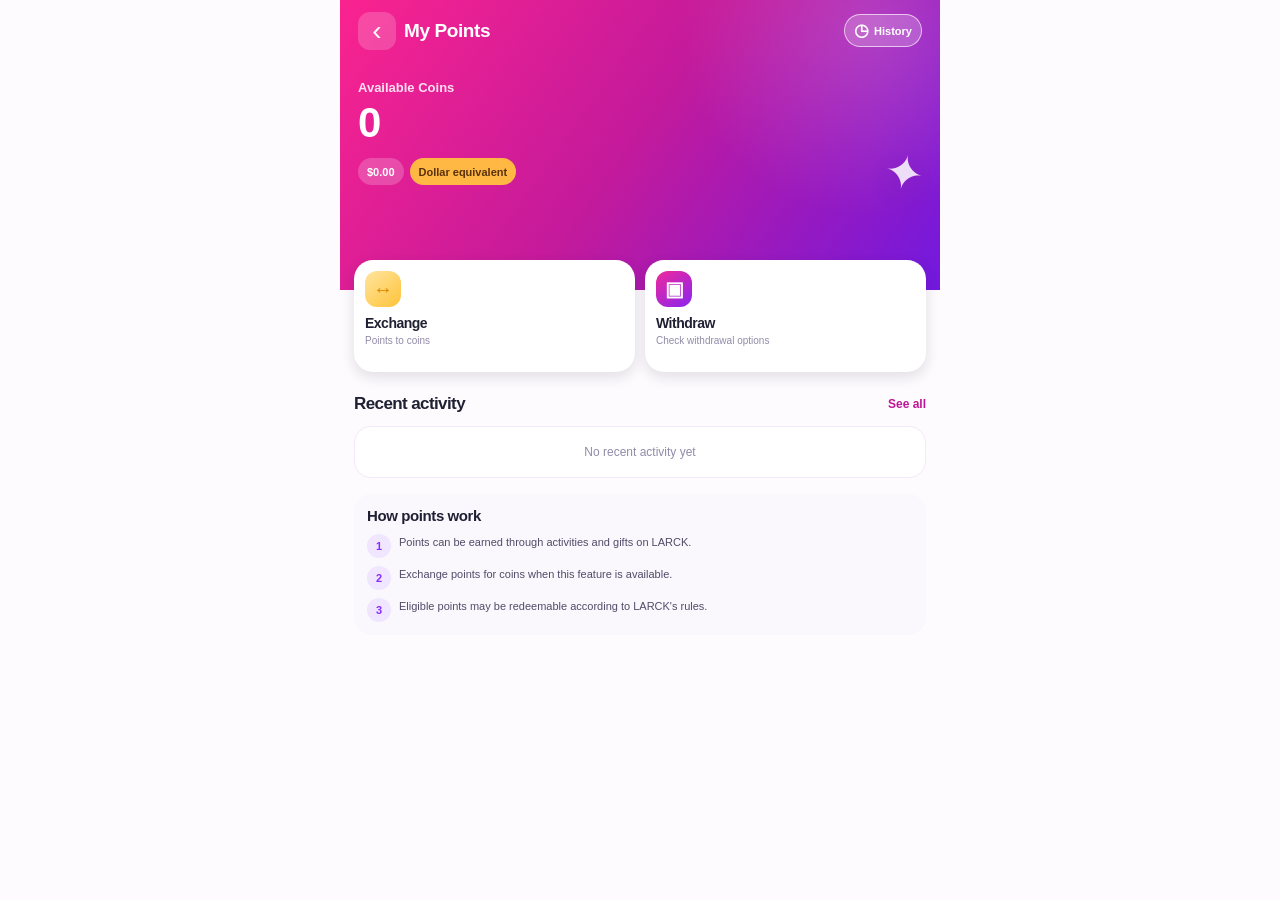
<file: points.html>
<!DOCTYPE html>
<html lang="en">
<head>
    <meta charset="UTF-8">
    <meta name="viewport" content="width=device-width, initial-scale=1.0">

    <title>LARCK - My Points</title>
    <link rel="stylesheet" href="points.css">
</head>
<body>

    <main class="points-page">

        <!-- GRADIENT HEADER -->
        <header class="points-hero">

            <div class="points-topbar">
                <button class="back-button" id="backButton" aria-label="Go back">‹</button>
                <h1>My Points</h1>
                <button class="history-button" id="historyButton">
                    <span class="history-icon">◷</span>
                    History
                </button>
            </div>

            
<div class="balance-area">
    <p class="balance-label">Available Coins</p>
    <h2 id="pointsBalance">0</h2>

    <div class="balance-badges">
        <span class="value-badge" id="pointsValue">$0.00</span>
        <span class="conversion-badge">Dollar equivalent</span>
    </div>
</div>


            <div class="points-decoration" aria-hidden="true">✦</div>
        </header>

        <!-- ACTION CARDS -->
        <section class="action-cards">

            <button class="action-card" id="exchangeButton">
                <span class="action-icon exchange-icon">↔</span>
                <span class="action-title">Exchange</span>
                <span class="action-description">Points to coins</span>
            </button>

            <button class="action-card" id="withdrawButton">
                <span class="action-icon withdraw-icon">▣</span>
                <span class="action-title">Withdraw</span>
                <span class="action-description">Check withdrawal options</span>
            </button>

        </section>

        <!-- RECENT ACTIVITY -->
        <section class="activity-section">

            <div class="section-heading">
                <h2>Recent activity</h2>
                <button id="seeAllButton">See all</button>
            </div>


<div class="activity-list" id="activityList">
    <p class="empty-activity">No recent activity yet</p>
</div>

                </article>

            </div>

        </section>

        <!-- HOW POINTS WORK -->
        <section class="points-guide">
            <h2>How points work</h2>

            <div class="guide-item">
                <span class="guide-number">1</span>
                <p>Points can be earned through activities and gifts on LARCK.</p>
            </div>

            <div class="guide-item">
                <span class="guide-number">2</span>
                <p>Exchange points for coins when this feature is available.</p>
            </div>

            <div class="guide-item">
                <span class="guide-number">3</span>
                <p>Eligible points may be redeemable according to LARCK's rules.</p>
            </div>
        </section>

    </main>

    <!-- HISTORY OVERLAY -->
    <section class="history-overlay" id="historyOverlay" aria-hidden="true">
        <header class="history-header">
            <button id="closeHistory" aria-label="Close history">‹</button>
            <h2>Points History</h2>
        </header>

        <div class="history-filters">
            <button class="filter-button active" data-filter="all">All</button>
            <button class="filter-button" data-filter="income">Income</button>
            <button class="filter-button" data-filter="outgoing">Outgoing</button>
        </div>

        <div class="history-summary">
    <div>
        <span>Total income</span>
        <strong>—</strong>
    </div>
    <div>
        <span>Total outgoing</span>
        <strong>—</strong>
    </div>
</div>

        <div class="history-items" id="historyItems"></div>
        <p class="history-note">Sample history only. Real transactions will appear when connected.</p>
    </section>

    <!-- SIMPLE ACTION MESSAGE -->
    <div class="message-overlay" id="messageOverlay" aria-hidden="true">
        <div class="message-card">
            <button id="closeMessage" aria-label="Close">×</button>
            <div class="message-symbol">✦</div>
            <h2 id="messageTitle">Coming soon</h2>
            <p id="messageText">This feature will be available later.</p>
            <button class="message-ok" id="messageOk">Okay</button>
        </div>
    </div>

    <script src="points.js"></script>
</body>
</html>
</file>
<file: points.css>
:root {
    --page-bg: #fdfbfe;
    --text: #202033;
    --muted: #918ba8;
    --purple: #8525f7;
    --pink: #ed2096;
    --line: #f1eafa;
}

* {
    box-sizing: border-box;
}

html {
    min-height: 100%;
    background: var(--page-bg);
}

body {
    margin: 0;
    font-family: Arial, Helvetica, sans-serif;
    background: var(--page-bg);
    color: var(--text);
    -webkit-tap-highlight-color: transparent;
}

button {
    font: inherit;
    cursor: pointer;
}

.points-page {
    width: 100%;
    max-width: 600px;
    min-height: 100vh;
    margin: 0 auto;
    padding-bottom: 30px;
    overflow: hidden;
}

/* GRADIENT HEADER */

.points-hero {
    position: relative;
    height: 482px;
    padding: 0 22px;
    color: white;
    overflow: hidden;
    border-radius: 0 0 0 0;
    background:
        radial-gradient(circle at 88% 10%, rgba(255,255,255,.16), transparent 32%),
        linear-gradient(125deg, #fa238f 0%, #c31a9c 49%, #7119df 100%);
}

.points-topbar {
    height: 76px;
    display: flex;
    align-items: center;
    gap: 12px;
    padding-top: 7px;
    position: relative;
    z-index: 2;
}

.back-button {
    flex: 0 0 48px;
    width: 48px;
    height: 48px;
    border: 0;
    border-radius: 17px;
    color: white;
    background: rgba(255,255,255,.18);
    font-size: 37px;
    line-height: 1;
    display: grid;
    place-items: center;
}

.points-topbar h1 {
    font-size: clamp(20px, 5.2vw, 28px);
    letter-spacing: -.8px;
    margin: 0;
    flex: 1;
    white-space: nowrap;
}

.history-button {
    display: flex;
    align-items: center;
    justify-content: center;
    gap: 7px;
    flex-shrink: 0;
    padding: 11px 13px;
    color: white;
    background: rgba(255,255,255,.2);
    border: 1.5px solid rgba(255,255,255,.65);
    border-radius: 28px;
    font-size: 14px;
    font-weight: 700;
}

.history-icon {
    font-size: 23px;
    line-height: 1;
}

.balance-area {
    position: relative;
    z-index: 2;
    margin-top: 35px;
}

.balance-label {
    margin: 0 0 9px;
    font-size: 16px;
    font-weight: 600;
    color: rgba(255,255,255,.86);
}

.balance-area h2 {
    margin: 0;
    font-size: clamp(43px, 11vw, 60px);
    line-height: 1.08;
    letter-spacing: -1.8px;
    font-weight: 800;
    font-variant-numeric: tabular-nums;
}

.balance-badges {
    display: flex;
    align-items: center;
    flex-wrap: wrap;
    gap: 9px;
    margin-top: 22px;
}

.balance-badges span {
    display: inline-flex;
    min-height: 36px;
    align-items: center;
    justify-content: center;
    padding: 0 15px;
    border-radius: 24px;
    font-size: 14px;
    font-weight: 700;
}

.value-badge {
    background: rgba(255,255,255,.2);
    color: white;
}

.conversion-badge {
    background: #ffb844;
    color: #59310d;
}

.points-decoration {
    position: absolute;
    right: 34px;
    top: 208px;
    color: rgba(255,255,255,.85);
    font-size: 88px;
    text-shadow: 0 8px 25px rgba(62,0,99,.15);
    transform: rotate(12deg);
}

/* ACTION CARDS */

.action-cards {
    position: relative;
    z-index: 3;
    display: grid;
    grid-template-columns: repeat(2, minmax(0, 1fr));
    gap: 14px;
    padding: 0 22px;
    margin-top: -74px;
}

.action-card {
    min-width: 0;
    min-height: 188px;
    padding: 20px 17px 18px;
    display: flex;
    flex-direction: column;
    align-items: flex-start;
    text-align: left;
    border: 0;
    border-radius: 29px;
    background: white;
    box-shadow: 0 5px 14px rgba(37, 25, 55, .13);
    color: var(--text);
}

.action-icon {
    width: 63px;
    height: 63px;
    border-radius: 23px;
    display: grid;
    place-items: center;
    color: white;
    font-size: 30px;
    font-weight: 700;
    margin-bottom: 22px;
}

.exchange-icon {
    background: linear-gradient(140deg, #ffe5a0, #ffc338);
    color: #d98a00;
}

.withdraw-icon {
    background: linear-gradient(145deg, #ef299c, #8a25ef);
}

.action-title {
    font-size: clamp(17px, 4.5vw, 22px);
    font-weight: 800;
    letter-spacing: -.5px;
}

.action-description {
    margin-top: 7px;
    color: var(--muted);
    font-size: 13px;
    line-height: 1.35;
}

/* RECENT ACTIVITY */

.activity-section {
    padding: 0 22px;
    margin-top: 38px;
}

.section-heading {
    display: flex;
    align-items: center;
    justify-content: space-between;
    gap: 10px;
    margin-bottom: 19px;
}

.section-heading h2 {
    font-size: clamp(20px, 5.3vw, 27px);
    letter-spacing: -.6px;
    margin: 0;
}

.section-heading button {
    border: 0;
    background: transparent;
    color: #bd1596;
    font-size: 15px;
    font-weight: 700;
    padding: 6px 0 6px 8px;
}

.activity-list {
    border: 1.5px solid var(--line);
    border-radius: 30px;
    background: white;
    padding: 0 17px;
}

.activity-item {
    display: flex;
    align-items: center;
    gap: 12px;
    min-width: 0;
    padding: 16px 0;
}

.activity-item + .activity-item {
    border-top: 1px solid var(--line);
}

.gift-icon {
    width: 56px;
    height: 56px;
    flex: 0 0 56px;
    display: grid;
    place-items: center;
    border-radius: 23px;
    background: #fff0f8;
    font-size: 26px;
}

.activity-details {
    flex: 1;
    min-width: 0;
}

.activity-details h3 {
    margin: 0;
    font-size: clamp(14px, 3.9vw, 19px);
    letter-spacing: -.35px;
    white-space: nowrap;
    overflow: hidden;
    text-overflow: ellipsis;
}

.activity-details p {
    margin: 7px 0 0;
    font-size: 13px;
    line-height: 1.3;
    color: var(--muted);
}

.activity-amount {
    display: flex;
    flex-direction: column;
    align-items: flex-end;
    gap: 7px;
    flex-shrink: 0;
}

.activity-amount strong {
    font-size: clamp(14px, 3.8vw, 19px);
    white-space: nowrap;
    font-variant-numeric: tabular-nums;
}

.activity-amount span {
    border-radius: 20px;
    padding: 4px 10px;
    background: #f2e7ff;
    color: #8b2dff;
    font-size: 12px;
    line-height: 1;
    font-weight: 700;
}

/* HOW POINTS WORK */

.points-guide {
    margin: 28px 22px 0;
    padding: 25px 20px;
    border-radius: 29px;
    background: #faf7fd;
}

.points-guide h2 {
    margin: 0 0 22px;
    font-size: 20px;
    letter-spacing: -.4px;
}

.guide-item {
    display: flex;
    align-items: flex-start;
    gap: 12px;
}

.guide-item + .guide-item {
    margin-top: 17px;
}

.guide-number {
    width: 31px;
    height: 31px;
    flex: 0 0 31px;
    display: grid;
    place-items: center;
    border-radius: 50%;
    background: #f0e6ff;
    color: #872dff;
    font-weight: 800;
    font-size: 14px;
}

.guide-item p {
    margin: 2px 0 0;
    color: #514c68;
    font-size: 14px;
    line-height: 1.55;
}

/* HISTORY FULL-SCREEN OVERLAY */

.history-overlay {
    display: none;
    position: fixed;
    inset: 0;
    z-index: 20;
    overflow-y: auto;
    background: var(--page-bg);
    padding: 0 22px 30px;
}

.history-overlay.active {
    display: block;
}

.history-header {
    height: 76px;
    display: flex;
    align-items: center;
    gap: 15px;
}

.history-header button {
    width: 43px;
    height: 43px;
    border: 0;
    border-radius: 15px;
    background: #f1e7fc;
    color: #7625da;
    font-size: 32px;
    line-height: 1;
}

.history-header h2 {
    font-size: 23px;
    margin: 0;
}

.history-filters {
    display: flex;
    gap: 10px;
    margin: 18px 0;
}

.filter-button {
    border: 0;
    border-radius: 22px;
    padding: 10px 17px;
    background: #f0ebf6;
    color: #69617c;
    font-size: 14px;
    font-weight: 700;
}

.filter-button.active {
    background: linear-gradient(110deg, #ed269c, #8c29f3);
    color: white;
}

.history-summary {
    display: grid;
    grid-template-columns: repeat(2, minmax(0, 1fr));
    gap: 12px;
    margin-bottom: 22px;
}

.history-summary > div {
    min-width: 0;
    display: flex;
    flex-direction: column;
    gap: 12px;
    padding: 17px 13px;
    background: white;
    border: 1px solid var(--line);
    border-radius: 19px;
}

.history-summary span {
    font-size: 12px;
    color: var(--muted);
}

.history-summary strong {
    font-size: 22px;
}

.history-items .activity-item {
    padding: 16px 0;
}

.history-note {
    margin: 25px 0;
    text-align: center;
    color: var(--muted);
    font-size: 12px;
    line-height: 1.5;
}

/* ACTION MESSAGE */

.message-overlay {
    display: none;
    position: fixed;
    inset: 0;
    z-index: 30;
    align-items: center;
    justify-content: center;
    padding: 22px;
    background: rgba(26, 14, 38, .5);
}

.message-overlay.active {
    display: flex;
}

.message-card {
    position: relative;
    width: 100%;
    max-width: 330px;
    padding: 28px 22px 22px;
    text-align: center;
    background: white;
    border-radius: 25px;
    box-shadow: 0 15px 50px rgba(0,0,0,.15);
}

.message-card > button:first-child {
    position: absolute;
    right: 13px;
    top: 10px;
    border: 0;
    background: transparent;
    color: #7d758b;
    font-size: 27px;
}

.message-symbol {
    width: 57px;
    height: 57px;
    display: grid;
    place-items: center;
    margin: 0 auto 14px;
    border-radius: 20px;
    background: #f5e9ff;
    color: #8d2bed;
    font-size: 28px;
}

.message-card h2 {
    font-size: 22px;
    margin: 0 0 10px;
}

.message-card p {
    color: var(--muted);
    font-size: 14px;
    line-height: 1.5;
    margin: 0 0 22px;
}

.message-ok {
    width: 100%;
    padding: 13px;
    border: 0;
    border-radius: 16px;
    background: linear-gradient(110deg, #ed269c, #8c29f3);
    color: white;
    font-weight: 700;
}

/* SMALL ANDROID PHONES */

@media (max-width: 390px) {
    .points-hero {
        height: 455px;
        padding: 0 16px;
    }

    .points-topbar {
        gap: 8px;
    }

    .back-button {
        flex-basis: 42px;
        width: 42px;
        height: 42px;
    }

    .points-topbar h1 {
        font-size: 20px;
    }

    .history-button {
        gap: 5px;
        padding: 10px;
        font-size: 12px;
    }

    .balance-area {
        margin-top: 32px;
    }

    .points-decoration {
        right: 20px;
        top: 205px;
        font-size: 65px;
    }

    .action-cards {
        gap: 10px;
        padding: 0 16px;
        margin-top: -66px;
    }

    .action-card {
        min-height: 174px;
        padding: 17px 13px;
        border-radius: 24px;
    }

    .action-icon {
        width: 53px;
        height: 53px;
        border-radius: 19px;
        margin-bottom: 20px;
    }

    .action-description {
        font-size: 12px;
    }

    .activity-section {
        padding: 0 16px;
        margin-top: 32px;
    }

    .activity-list {
        padding: 0 11px;
        border-radius: 24px;
    }

    .activity-item {
        gap: 9px;
        padding: 14px 0;
    }

    .gift-icon {
        width: 43px;
        height: 43px;
        flex-basis: 43px;
        border-radius: 16px;
        font-size: 22px;
    }

    .activity-details p {
        font-size: 11px;
    }

    .activity-amount span {
        padding: 4px 8px;
        font-size: 11px;
    }

    .points-guide {
        margin: 24px 16px 0;
        padding: 21px 16px;
        border-radius: 24px;
    }

    .guide-item p {
        font-size: 13px;
    }

    .history-overlay {
        padding-right: 16px;
        padding-left: 16px;
    }
}

@media (max-width: 340px) {
    .points-topbar {
        gap: 6px;
    }

    .points-topbar h1 {
        font-size: 18px;
    }

    .back-button {
        flex-basis: 38px;
        width: 38px;
        height: 40px;
    }

    .history-button {
        padding: 9px 8px;
        font-size: 11px;
    }

    .action-cards {
        gap: 8px;
        padding: 0 12px;
    }

    .action-card {
        padding-right: 10px;
        padding-left: 10px;
    }

    .activity-section {
        padding: 0 12px;
    }

    .activity-details h3 {
        font-size: 13px;
    }

    .activity-details p {
        font-size: 10px;
    }

    .activity-amount strong {
        font-size: 13px;
    }

    .points-guide {
        margin-right: 12px;
        margin-left: 12px;
    }
}


/* COMPACT LARCK POINTS PAGE */
.points-hero {
    height: 340px;
}

.points-topbar {
    height: 62px;
    gap: 9px;
}

.back-button {
    flex-basis: 40px;
    width: 40px;
    height: 40px;
    border-radius: 13px;
    font-size: 30px;
}

.points-topbar h1 {
    font-size: 21px;
}

.history-button {
    padding: 8px 10px;
    font-size: 12px;
}

.history-icon {
    font-size: 19px;
}

.balance-area {
    margin-top: 27px;
}

.balance-label {
    font-size: 14px;
    margin-bottom: 7px;
}

.balance-area h2 {
    font-size: clamp(34px, 9vw, 46px);
}

.balance-badges {
    gap: 7px;
    margin-top: 14px;
}

.balance-badges span {
    min-height: 30px;
    padding: 0 11px;
    font-size: 12px;
}

.points-decoration {
    top: 170px;
    right: 23px;
    font-size: 65px;
}

.action-cards {
    gap: 10px;
    padding: 0 16px;
    margin-top: -45px;
}

.action-card {
    min-height: 135px;
    padding: 13px;
    border-radius: 21px;
}

.action-icon {
    width: 43px;
    height: 43px;
    border-radius: 15px;
    font-size: 23px;
    margin-bottom: 12px;
}

.action-title {
    font-size: 16px;
}

.action-description {
    font-size: 11px;
    margin-top: 4px;
}

.activity-section {
    margin-top: 24px;
    padding: 0 16px;
}

.section-heading {
    margin-bottom: 12px;
}

.section-heading h2 {
    font-size: 19px;
}

.activity-list {
    border-radius: 20px;
    padding: 0 12px;
}

.activity-item {
    gap: 9px;
    padding: 11px 0;
}

.gift-icon {
    width: 40px;
    height: 40px;
    flex-basis: 40px;
    border-radius: 13px;
    font-size: 19px;
}

.activity-details h3 {
    font-size: 13px;
}

.activity-details p {
    margin-top: 4px;
    font-size: 10px;
}

.activity-amount strong {
    font-size: 13px;
}

.activity-amount span {
    font-size: 10px;
}

.points-guide {
    margin: 20px 16px 0;
    padding: 17px;
    border-radius: 21px;
}

.points-guide h2 {
    font-size: 17px;
    margin-bottom: 15px;
}

.guide-item p {
    font-size: 12px;
    line-height: 1.4;
}

.guide-item + .guide-item {
    margin-top: 12px;
}

/* SMALL PHONE ADJUSTMENTS */
@media (max-width: 390px) {
    .points-hero {
        height: 325px;
        padding: 0 16px;
    }

    .balance-area {
        margin-top: 25px;
    }

    .points-decoration {
        top: 160px;
        right: 17px;
        font-size: 55px;
    }

    .action-cards {
        margin-top: -40px;
    }

    .action-card {
        min-height: 130px;
    }
}

/* REMOVE FAKE ACTIVITY UNTIL REAL DATA IS CONNECTED */
.activity-list:empty::after {
    content: "No recent activity yet";
    display: block;
    padding: 22px 8px;
    text-align: center;
    color: var(--muted);
    font-size: 13px;
}


/* FIXED, BALANCED ANDROID POINTS SCREEN */

html,
body {
    width: 100%;
    height: 100%;
    margin: 0;
    overflow: hidden;
    overscroll-behavior: none;
}

.points-page {
    width: 100%;
    max-width: 600px;
    height: 100vh;
    height: 100dvh;
    min-height: 0;
    margin: 0 auto;
    padding-bottom: 10px;
    overflow-x: hidden;
    overflow-y: auto;
    scrollbar-width: none;
}

.points-page::-webkit-scrollbar {
    display: none;
}

.points-hero {
    height: 290px;
    padding: 0 18px;
}

.points-topbar {
    height: 58px;
    gap: 8px;
    padding-top: 3px;
}

.back-button {
    flex: 0 0 38px;
    width: 38px;
    height: 38px;
    border-radius: 12px;
    font-size: 28px;
}

.points-topbar h1 {
    font-size: 19px;
    letter-spacing: -0.4px;
}

.history-button {
    gap: 5px;
    padding: 7px 9px;
    font-size: 11px;
}

.history-icon {
    font-size: 17px;
}

.balance-area {
    margin-top: 22px;
}

.balance-label {
    margin-bottom: 5px;
    font-size: 13px;
}

.balance-area h2 {
    font-size: clamp(32px, 8vw, 42px);
    line-height: 1.1;
    letter-spacing: -1px;
}

.balance-badges {
    gap: 6px;
    margin-top: 12px;
}

.balance-badges span {
    min-height: 27px;
    padding: 0 9px;
    font-size: 11px;
}

.points-decoration {
    top: 145px;
    right: 16px;
    font-size: 48px;
}

.action-cards {
    gap: 10px;
    padding: 0 14px;
    margin-top: -30px;
}

.action-card {
    min-height: 112px;
    padding: 11px;
    border-radius: 19px;
}

.action-icon {
    width: 36px;
    height: 36px;
    margin-bottom: 8px;
    border-radius: 12px;
    font-size: 20px;
}

.action-title {
    font-size: 14px;
}

.action-description {
    margin-top: 3px;
    font-size: 10px;
}

.activity-section {
    margin-top: 19px;
    padding: 0 14px;
}

.section-heading {
    margin-bottom: 9px;
}

.section-heading h2 {
    font-size: 17px;
}

.section-heading button {
    font-size: 12px;
}

.activity-list {
    padding: 0 10px;
    border-radius: 17px;
}

.activity-item {
    gap: 8px;
    padding: 9px 0;
}

.gift-icon {
    width: 34px;
    height: 34px;
    flex: 0 0 34px;
    border-radius: 11px;
    font-size: 17px;
}

.activity-details h3 {
    font-size: 12px;
}

.activity-details p {
    margin-top: 3px;
    font-size: 10px;
}

.activity-amount {
    gap: 4px;
}

.activity-amount strong {
    font-size: 12px;
}

.activity-amount span {
    padding: 3px 7px;
    font-size: 9px;
}

.points-guide {
    margin: 16px 14px 0;
    padding: 13px;
    border-radius: 18px;
}

.points-guide h2 {
    margin-bottom: 10px;
    font-size: 15px;
}

.guide-item {
    gap: 8px;
}

.guide-item + .guide-item {
    margin-top: 8px;
}

.guide-number {
    width: 24px;
    height: 24px;
    flex-basis: 24px;
    font-size: 11px;
}

.guide-item p {
    margin-top: 1px;
    font-size: 11px;
    line-height: 1.3;
}

/* SHORT ANDROID SCREENS */
@media (max-height: 740px) {
    .points-hero {
        height: 260px;
    }

    .balance-area {
        margin-top: 15px;
    }

    .points-decoration {
        top: 125px;
    }

    .action-card {
        min-height: 100px;
    }

    .activity-section {
        margin-top: 14px;
    }

    .points-guide {
        margin-top: 12px;
        padding: 11px;
    }

    .guide-item + .guide-item {
        margin-top: 6px;
    }
}

/* KEEP OVERLAYS USABLE */
.history-overlay {
    height: 100vh;
    height: 100dvh;
    overflow-y: auto;
    overscroll-behavior: contain;
}

.message-overlay {
    overflow-y: auto;
}



/* REAL ACTIVITY EMPTY STATE */
.empty-activity {
    margin: 0;
    padding: 18px 8px;
    text-align: center;
    color: var(--muted);
    font-size: 12px;
}

/* Keep activity list compact */
.activity-list {
    min-height: 52px;
}
</file>
